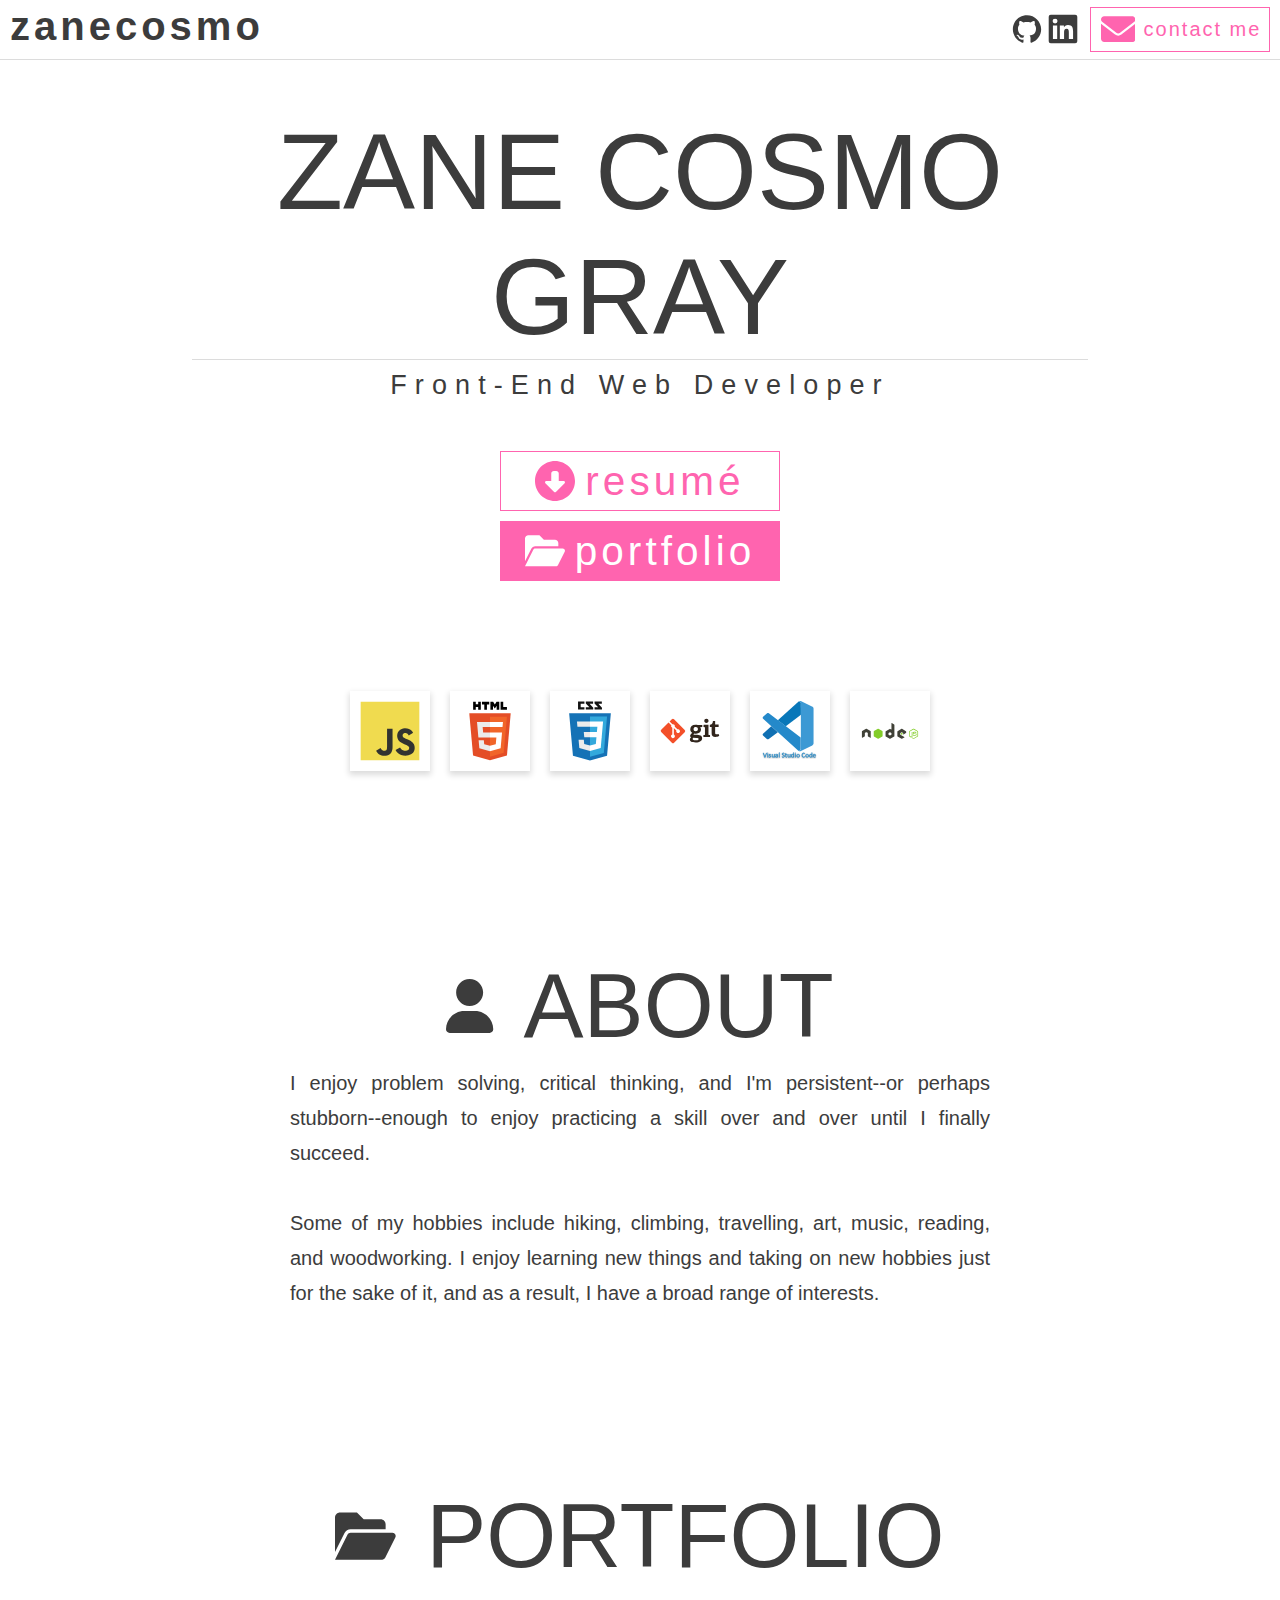
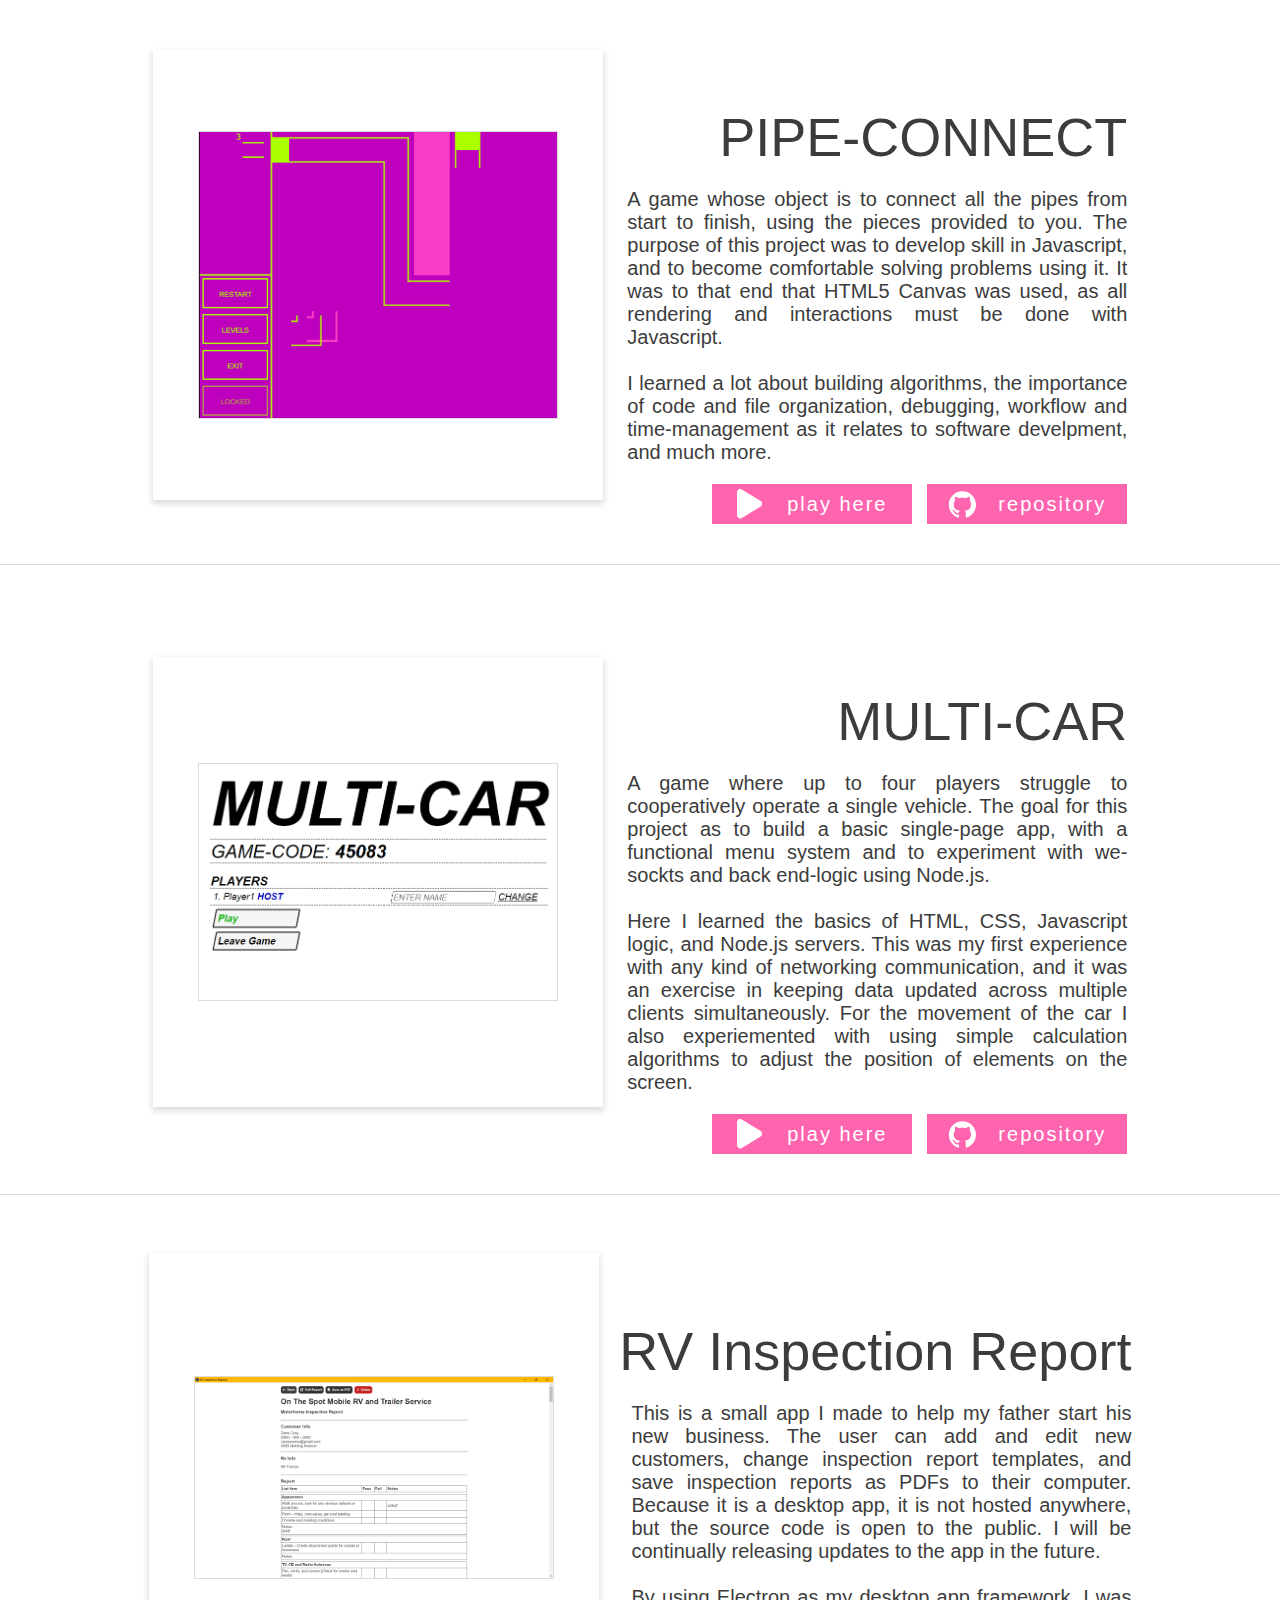
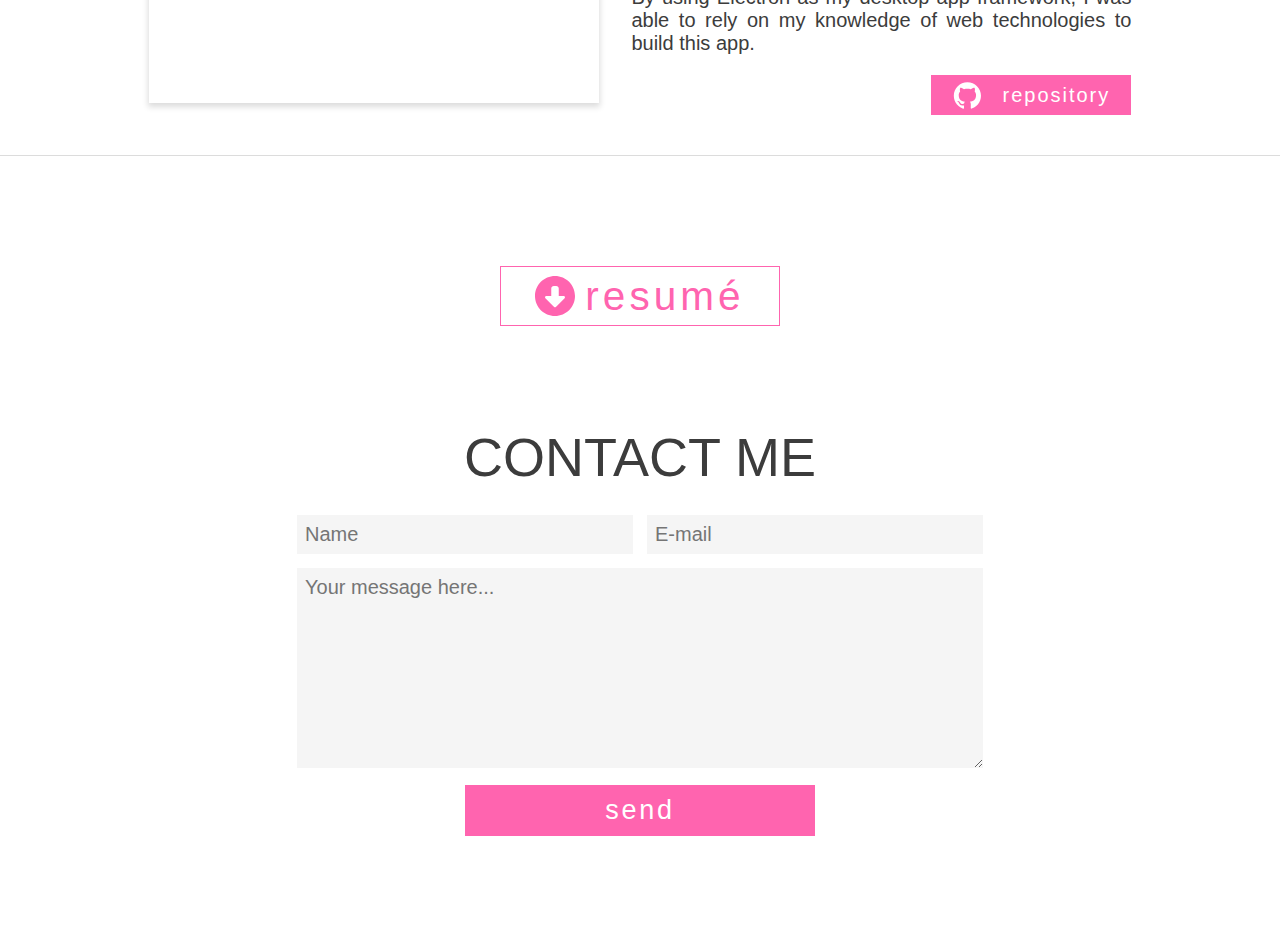
<file: index.html>
<!DOCTYPE html>
<html>
<head>
    <meta name="viewport" content="width=device-width, initial-scale=1" />
    <meta charset="UTF-8">
    <title>zanecosmo</title>
    <link rel="stylesheet" href="style.css" />
</head>
<body>

    <nav>
        <div class="menu">
            <div class ="upper bar"></div>
            <div class ="middle bar"></div>
            <div class ="lower bar"></div>
        </div>

        <a class="logo" href="#home-jump">zanecosmo</a>

        <div class="social-links-wrapper">
            <a href="https://github.com/zanecosmo">
                <svg
                    class="social-svg"
                    viewBox="0 0 128 128">
                    <path
                        fill="var(--text-color)"
                        d="M64 5.103c-33.347 0-60.388 27.035-60.388 60.388 0 26.682 17.303 49.317 41.297 57.303 3.017.56 4.125-1.31 4.125-2.905 0-1.44-.056-6.197-.082-11.243-16.8 3.653-20.345-7.125-20.345-7.125-2.747-6.98-6.705-8.836-6.705-8.836-5.48-3.748.413-3.67.413-3.67 6.063.425 9.257 6.223 9.257 6.223 5.386 9.23 14.127 6.562 17.573 5.02.542-3.903 2.107-6.568 3.834-8.076-13.413-1.525-27.514-6.704-27.514-29.843 0-6.593 2.36-11.98 6.223-16.21-.628-1.52-2.695-7.662.584-15.98 0 0 5.07-1.623 16.61 6.19C53.7 35 58.867 34.327 64 34.304c5.13.023 10.3.694 15.127 2.033 11.526-7.813 16.59-6.19 16.59-6.19 3.287 8.317 1.22 14.46.593 15.98 3.872 4.23 6.215 9.617 6.215 16.21 0 23.194-14.127 28.3-27.574 29.796 2.167 1.874 4.097 5.55 4.097 11.183 0 8.08-.07 14.583-.07 16.572 0 1.607 1.088 3.49 4.148 2.897 23.98-7.994 41.263-30.622 41.263-57.294C124.388 32.14 97.35 5.104 64 5.104z">
                    </path>
                </svg>
            </a>
            
            <a href="https://www.linkedin.com/in/zane-cosmo-gray/">
                <svg 
                    class="social-svg"
                    viewBox="0 0 128 128">
                    <path
                        fill="var(--text-color)"
                        d="M116 3H12a8.91 8.91 0 00-9 8.8v104.42a8.91 8.91 0 009 8.78h104a8.93 8.93 0 009-8.81V11.77A8.93 8.93 0 00116 3zM39.17 107H21.06V48.73h18.11zm-9-66.21a10.5 10.5 0 1110.49-10.5 10.5 10.5 0 01-10.54 10.48zM107 107H88.89V78.65c0-6.75-.12-15.44-9.41-15.44s-10.87 7.36-10.87 15V107H50.53V48.73h17.36v8h.24c2.42-4.58 8.32-9.41 17.13-9.41C103.6 47.28 107 59.35 107 75z">
                    </path>
                </svg>
            </a>
        </div>

        <a class="contact-button" href="#contact">
            <svg 
                class="contact-icon"
                xmlns="http://www.w3.org/2000/svg"
                viewBox="0 0 512 512">
                <path
                    fill="var(--button-fill)"
                    d="M256 352c-16.53 0-33.06-5.422-47.16-16.41L0 173.2V400C0 426.5 21.49 448 48 448h416c26.51 0 48-21.49 48-48V173.2l-208.8 162.5C289.1 346.6 272.5 352 256 352zM16.29 145.3l212.2 165.1c16.19 12.6 38.87 12.6 55.06 0l212.2-165.1C505.1 137.3 512 125 512 112C512 85.49 490.5 64 464 64h-416C21.49 64 0 85.49 0 112C0 125 6.01 137.3 16.29 145.3z">
                </path>
            </svg>

            <div class="contact-text">contact me</div>
        </a>
    </nav>

    <div class="dropdown">
        <a class="dropdown-home dropdown-button" href="#home-jump">home</a>
        <a class="dropdown-contact dropdown-button" href="#contact">contact me</a>
        <a class="dropdown-resume dropdown-button" href="zane-resume.pdf">resume</a>
        <a class="dropdown-portfolio dropdown-button" href="#portfolio-jump">portfolio</a>
        
        <div class="dropdown-social-links-wrapper">
            <a class="dropdown-github" href="https://github.com/zanecosmo">
                <svg
                    class="social-svg"
                    viewBox="0 0 128 128">
                    <path
                        fill="var(--text-color)"
                        d="M64 5.103c-33.347 0-60.388 27.035-60.388 60.388 0 26.682 17.303 49.317 41.297 57.303 3.017.56 4.125-1.31 4.125-2.905 0-1.44-.056-6.197-.082-11.243-16.8 3.653-20.345-7.125-20.345-7.125-2.747-6.98-6.705-8.836-6.705-8.836-5.48-3.748.413-3.67.413-3.67 6.063.425 9.257 6.223 9.257 6.223 5.386 9.23 14.127 6.562 17.573 5.02.542-3.903 2.107-6.568 3.834-8.076-13.413-1.525-27.514-6.704-27.514-29.843 0-6.593 2.36-11.98 6.223-16.21-.628-1.52-2.695-7.662.584-15.98 0 0 5.07-1.623 16.61 6.19C53.7 35 58.867 34.327 64 34.304c5.13.023 10.3.694 15.127 2.033 11.526-7.813 16.59-6.19 16.59-6.19 3.287 8.317 1.22 14.46.593 15.98 3.872 4.23 6.215 9.617 6.215 16.21 0 23.194-14.127 28.3-27.574 29.796 2.167 1.874 4.097 5.55 4.097 11.183 0 8.08-.07 14.583-.07 16.572 0 1.607 1.088 3.49 4.148 2.897 23.98-7.994 41.263-30.622 41.263-57.294C124.388 32.14 97.35 5.104 64 5.104z">
                    </path>
                </svg>
            </a>
            
            <a class="dropdown-linkedIn" href="https://www.linkedin.com/in/zane-cosmo-gray/">
                <svg 
                    class="social-svg"
                    viewBox="0 0 128 128">
                    <path
                        fill="var(--text-color)"
                        d="M116 3H12a8.91 8.91 0 00-9 8.8v104.42a8.91 8.91 0 009 8.78h104a8.93 8.93 0 009-8.81V11.77A8.93 8.93 0 00116 3zM39.17 107H21.06V48.73h18.11zm-9-66.21a10.5 10.5 0 1110.49-10.5 10.5 10.5 0 01-10.54 10.48zM107 107H88.89V78.65c0-6.75-.12-15.44-9.41-15.44s-10.87 7.36-10.87 15V107H50.53V48.73h17.36v8h.24c2.42-4.58 8.32-9.41 17.13-9.41C103.6 47.28 107 59.35 107 75z">
                    </path>
                </svg>
            </a>
        </div>

    </div>

    <div id="home-jump"></div>

    <section id="home">

        <div class="home-text-wrapper">
            <div class="home-title">ZANE COSMO GRAY</div>

            <div class="blurb">Front-End Web Developer</div>
            
            <a class="resume-button" href="zane-resume.pdf">
                <svg
                class="download-icon"
                xmlns="http://www.w3.org/2000/svg"
                viewBox="0 0 512 512">
                <path
                fill="var(--button-fill)"
                d="M256 512c141.4 0 256-114.6 256-256s-114.6-256-256-256C114.6 0 0 114.6 0 256S114.6 512 256 512zM129.2 265.9C131.7 259.9 137.5 256 144 256h64V160c0-17.67 14.33-32 32-32h32c17.67 0 32 14.33 32 32v96h64c6.469 0 12.31 3.891 14.78 9.875c2.484 5.984 1.109 12.86-3.469 17.44l-112 112c-6.248 6.248-16.38 6.248-22.62 0l-112-112C128.1 278.7 126.7 271.9 129.2 265.9z">
                </path>
                </svg>
                
                <span class="resume-text">resumé</span>
            </a>

            <a class="portfolio-button" href="#portfolio-jump">
                <svg
                    class="portfolio-icon"
                    xmlns="http://www.w3.org/2000/svg"
                    viewBox="0 0 576 512">
                    <path
                        fill="var(--button-inverse-fill)"
                        d="M147.8 192H480V144C480 117.5 458.5 96 432 96h-160l-64-64h-160C21.49 32 0 53.49 0 80v328.4l90.54-181.1C101.4 205.6 123.4 192 147.8 192zM543.1 224H147.8C135.7 224 124.6 230.8 119.2 241.7L0 480h447.1c12.12 0 23.2-6.852 28.62-17.69l96-192C583.2 249 567.7 224 543.1 224z">
                    </path>
                </svg>

                <span class="portfolio-text">portfolio</span>
            </a>
        </div>
    </section>

    <section id="skills">
        <div class="icon-container">
            <svg class="js-icon" viewBox="0 0 128 128">
                <path fill="#F0DB4F" d="M1.408 1.408h125.184v125.185H1.408z"></path><path fill="#323330" d="M116.347 96.736c-.917-5.711-4.641-10.508-15.672-14.981-3.832-1.761-8.104-3.022-9.377-5.926-.452-1.69-.512-2.642-.226-3.665.821-3.32 4.784-4.355 7.925-3.403 2.023.678 3.938 2.237 5.093 4.724 5.402-3.498 5.391-3.475 9.163-5.879-1.381-2.141-2.118-3.129-3.022-4.045-3.249-3.629-7.676-5.498-14.756-5.355l-3.688.477c-3.534.893-6.902 2.748-8.877 5.235-5.926 6.724-4.236 18.492 2.975 23.335 7.104 5.332 17.54 6.545 18.873 11.531 1.297 6.104-4.486 8.08-10.234 7.378-4.236-.881-6.592-3.034-9.139-6.949-4.688 2.713-4.688 2.713-9.508 5.485 1.143 2.499 2.344 3.63 4.26 5.795 9.068 9.198 31.76 8.746 35.83-5.176.165-.478 1.261-3.666.38-8.581zM69.462 58.943H57.753l-.048 30.272c0 6.438.333 12.34-.714 14.149-1.713 3.558-6.152 3.117-8.175 2.427-2.059-1.012-3.106-2.451-4.319-4.485-.333-.584-.583-1.036-.667-1.071l-9.52 5.83c1.583 3.249 3.915 6.069 6.902 7.901 4.462 2.678 10.459 3.499 16.731 2.059 4.082-1.189 7.604-3.652 9.448-7.401 2.666-4.915 2.094-10.864 2.07-17.444.06-10.735.001-21.468.001-32.237z"></path>
            </svg>
        </div>

        <div class="icon-container">
            <svg class="html-icon"s viewBox="0 0 128 128">
                <path fill="#E44D26" d="M27.854 116.354l-8.043-90.211h88.378l-8.051 90.197-36.192 10.033z"></path><path fill="#F16529" d="M64 118.704l29.244-8.108 6.881-77.076H64z"></path><path fill="#EBEBEB" d="M64 66.978H49.359l-1.01-11.331H64V44.583H36.257l.264 2.969 2.72 30.489H64zm0 28.733l-.049.013-12.321-3.328-.788-8.823H39.735l1.55 17.372 22.664 6.292.051-.015z"></path><path d="M28.034 1.627h5.622v5.556H38.8V1.627h5.623v16.822H38.8v-5.633h-5.143v5.633h-5.623V1.627zm23.782 5.579h-4.95V1.627h15.525v5.579h-4.952v11.243h-5.623V7.206zm13.039-5.579h5.862l3.607 5.911 3.603-5.911h5.865v16.822h-5.601v-8.338l-3.867 5.981h-.098l-3.87-5.981v8.338h-5.502V1.627zm21.736 0h5.624v11.262h7.907v5.561H86.591V1.627z"></path><path fill="#fff" d="M63.962 66.978v11.063h13.624L76.302 92.39l-12.34 3.331v11.51l22.682-6.286.166-1.87 2.6-29.127.27-2.97h-2.982zm0-22.395v11.064h26.725l.221-2.487.505-5.608.265-2.969z"></path>
            </svg>
        </div>

        <div class="icon-container">
            <svg class="css-icon" viewBox="0 0 128 128">
                <path fill="#131313" d="M89.234 5.856H81.85l7.679 8.333v3.967H73.713v-4.645h7.678l-7.678-8.333V1.207h15.521v4.649zm-18.657 0h-7.384l7.679 8.333v3.967H55.055v-4.645h7.679l-7.679-8.333V1.207h15.522v4.649zm-18.474.19h-7.968v7.271h7.968v4.839H38.471V1.207h13.632v4.839z"></path><path fill="#1572B6" d="M27.613 116.706l-8.097-90.813h88.967l-8.104 90.798-36.434 10.102-36.332-10.087z"></path><path fill="#33A9DC" d="M64.001 119.072l29.439-8.162 6.926-77.591H64.001v85.753z"></path><path fill="#fff" d="M64 66.22h14.738l1.019-11.405H64V43.677h27.929l-.267 2.988-2.737 30.692H64V66.22z"></path><path fill="#EBEBEB" d="M64.067 95.146l-.049.014-12.404-3.35-.794-8.883H39.641l1.561 17.488 22.814 6.333.052-.015V95.146z"></path><path fill="#fff" d="M77.792 76.886L76.45 91.802l-12.422 3.353v11.588l22.833-6.328.168-1.882 1.938-21.647H77.792z"></path><path fill="#EBEBEB" d="M64.039 43.677v11.137H37.136l-.224-2.503-.507-5.646-.267-2.988h27.901zM64 66.221v11.138H51.753l-.223-2.503-.508-5.647-.267-2.988H64z"></path>
            </svg>
        </div>

        <div class="icon-container">
            <svg class="git-icon" viewBox="0 0 128 128">
                <path fill="#31251C" d="M76.397 55.676c-2.737 0-4.775 1.344-4.775 4.579 0 2.437 1.343 4.129 4.628 4.129 2.784 0 4.676-1.641 4.676-4.23 0-2.934-1.693-4.478-4.529-4.478zm-5.471 22.84c-.648.795-1.294 1.64-1.294 2.637 0 1.989 2.536 2.587 6.021 2.587 2.885 0 6.816-.202 6.816-2.885 0-1.595-1.892-1.693-4.281-1.843l-7.262-.496zm14.725-22.69c.895 1.145 1.842 2.737 1.842 5.026 0 5.522-4.329 8.756-10.597 8.756-1.594 0-3.037-.198-3.932-.447l-1.642 2.637 4.875.297c8.608.549 13.682.798 13.682 7.413 0 5.723-5.024 8.955-13.682 8.955-9.006 0-12.438-2.289-12.438-6.218 0-2.24.996-3.431 2.737-5.076-1.643-.694-2.189-1.937-2.189-3.281 0-1.095.547-2.09 1.443-3.036.896-.944 1.891-1.891 3.084-2.985-2.438-1.194-4.278-3.781-4.278-7.464 0-5.721 3.781-9.65 11.393-9.65 2.14 0 3.435.197 4.578.498h9.703v4.228l-4.579.347zm13.332-9.04c-2.837 0-4.479-1.643-4.479-4.48 0-2.833 1.642-4.377 4.479-4.377 2.886 0 4.527 1.543 4.527 4.377.001 2.837-1.641 4.48-4.527 4.48zm-6.42 29.9v-3.929l2.539-.348c.696-.1.795-.249.795-.997V56.785c0-.546-.148-.896-.647-1.044l-2.687-.946.547-4.028h10.301v20.646c0 .798.048.896.796.997l2.538.348v3.929H92.563v-.001zm33.857-1.93c-2.141 1.043-5.274 1.99-8.112 1.99-5.92 0-8.158-2.386-8.158-8.011V55.7c0-.297 0-.497-.399-.497h-3.482v-4.428c4.38-.499 6.12-2.688 6.667-8.111h4.728v7.067c0 .347 0 .498.398.498h7.015v4.975h-7.413v11.89c0 2.935.697 4.079 3.383 4.079 1.395 0 2.836-.347 4.03-.795l1.343 4.378z"></path><path fill="#F34F29" d="M52.7 61.7L29.951 38.952a3.355 3.355 0 00-4.744 0l-4.724 4.724 5.991 5.992a3.983 3.983 0 014.1.956 3.988 3.988 0 01.947 4.125l5.775 5.775a3.988 3.988 0 014.125 6.593 3.992 3.992 0 01-6.516-4.342l-5.386-5.386-.001 14.174a3.992 3.992 0 011.056 6.401 3.993 3.993 0 11-4.339-6.518V57.141a3.99 3.99 0 01-2.167-5.236l-5.906-5.908L2.563 61.595a3.356 3.356 0 000 4.747L25.312 89.09a3.357 3.357 0 004.746 0L52.7 66.446a3.355 3.355 0 000-4.746z"></path><path fill="none" d="M1.58 37.928h124.84v52.143H1.58z"></path>
            </svg>
        </div>

        <div class="icon-container">
            <svg class="vs-code-icon" viewBox="0 0 128 128">
                <defs><clipPath id="vscode-original-wordmark-a"><path d="M3.746 108.645h83.668v15.609H3.746zm0 0"></path></clipPath><clipPath id="vscode-original-wordmark-c"><path d="M86.79 108.645h34.343v15.609H86.789zm0 0"></path></clipPath><image id="vscode-original-wordmark-b" width="128" height="128" xlink:href="[data-uri]"></image><image id="vscode-original-wordmark-d" width="128" height="128" xlink:href="[data-uri]"></image></defs><path d="M6.645 37.719s-2.63-1.903.53-4.442l7.36-6.597s2.106-2.227 4.332-.285L86.79 77.94v24.72s-.031 3.878-5 3.452zm0 0" fill-rule="evenodd" fill="#2489ca"></path><path d="M24.04 53.7L6.421 69.737s-1.809 1.348 0 3.758l8.18 7.45s1.941 2.09 4.816-.29l18.668-14.18zm0 0" fill-rule="evenodd" fill="#1070b3"></path><path d="M55.016 53.7l32.398-24.536-.21-24.543s-1.384-5.355-6-2.566l-43.118 38.91zm0 0" fill-rule="evenodd" fill="#0877b9"></path><path d="M82.121 106.008c1.875 1.918 4.152 1.289 4.152 1.289l25.196-12.379c3.222-2.195 2.773-4.918 2.773-4.918V16.055c0-3.25-3.336-4.371-3.336-4.371L89.07 1.184c-4.773-2.942-7.898.53-7.898.53s4.016-2.89 5.984 2.575v97.777c0 .672-.14 1.332-.43 1.926-.574 1.16-1.824 2.238-4.816 1.785zm0 0" fill-rule="evenodd" fill="#3c99d4"></path><g clip-path="url(#vscode-original-wordmark-a)"><use xlink:href="#vscode-original-wordmark-b"></use></g><path d="M35.66 117.063c-.329 0-.617.027-.86.082-.246.054-.449.14-.609.25a1.064 1.064 0 00-.356.395 1.208 1.208 0 00-.113.53c0 .34.11.614.325.817.219.2.523.3.914.3a1.692 1.692 0 00.879-.238c.273-.164.554-.41.855-.742v-1.394zm33.515-2.879c-.308 0-.57.074-.785.223a1.69 1.69 0 00-.523.578 2.808 2.808 0 00-.293.811 4.82 4.82 0 00-.09.923c0 .328.023.652.078.973.05.316.14.597.266.843.125.247.296.446.504.594.21.148.472.223.793.223.16 0 .312-.024.46-.066a1.73 1.73 0 00.461-.219 3.44 3.44 0 00.489-.399 6.169 6.169 0 00.543-.606v-2.632c-.328-.406-.645-.715-.95-.926-.304-.211-.62-.32-.953-.32zm12.188-.028c-.36 0-.668.063-.926.192a1.701 1.701 0 00-.64.535 2.528 2.528 0 00-.372.824 4.144 4.144 0 00-.12 1.04c0 .363.03.699.097 1.015.066.32.18.598.332.832.156.238.363.426.625.562.262.14.586.211.977.211.351 0 .66-.066.921-.191.263-.129.473-.305.641-.535.168-.226.294-.5.371-.82a4.359 4.359 0 00.117-1.047c0-.356-.03-.692-.101-1.008a2.528 2.528 0 00-.328-.836 1.66 1.66 0 00-.618-.566c-.261-.137-.585-.208-.976-.208zm-5.996-.906c.12 0 .223.004.3.012a.761.761 0 01.184.047.227.227 0 01.094.07c.02.031.027.062.027.098v6.586a.16.16 0 01-.027.097.227.227 0 01-.094.07.818.818 0 01-.183.043 2.877 2.877 0 01-.594 0 .837.837 0 01-.187-.042.19.19 0 01-.094-.07.191.191 0 01-.028-.098v-6.586a.219.219 0 01.028-.098c.015-.027.047-.05.094-.07a.798.798 0 01.187-.047c.078-.008.176-.012.293-.012zm-15.641 0c.118 0 .215.004.293.012a.475.475 0 01.187.043.252.252 0 01.099.07c.019.028.03.063.03.102v3.832c0 .387.028.695.083.926a1.8 1.8 0 00.257.593c.113.164.258.29.434.38.176.089.383.136.617.136.301 0 .602-.105.903-.32.3-.215.617-.531.957-.946v-4.602a.206.206 0 01.023-.1.225.225 0 01.098-.07.51.51 0 01.187-.045c.074-.007.176-.01.297-.01.117 0 .215.003.293.011a.437.437 0 01.184.043.287.287 0 01.097.07.15.15 0 01.031.102v6.586a.19.19 0 01-.023.097.19.19 0 01-.09.07.81.81 0 01-.171.043 2.408 2.408 0 01-.535 0 .647.647 0 01-.169-.042.179.179 0 01-.086-.07.19.19 0 01-.019-.098v-.872c-.379.415-.75.715-1.113.907a2.383 2.383 0 01-1.113.285c-.438 0-.81-.075-1.11-.218a1.921 1.921 0 01-.727-.598 2.322 2.322 0 01-.398-.88 5.166 5.166 0 01-.121-1.214v-3.996c0-.04.008-.075.027-.102a.203.203 0 01.098-.07.495.495 0 01.191-.044c.078-.007.172-.01.29-.01zm-33.715 0c.118 0 .215.004.294.012a.475.475 0 01.187.043.287.287 0 01.097.07.17.17 0 01.028.102v3.832c0 .387.027.695.086.926.054.234.14.43.253.593.118.164.263.29.438.38.176.089.38.136.613.136.305 0 .606-.105.907-.32.297-.215.617-.531.953-.946v-4.602c0-.038.008-.073.027-.1a.203.203 0 01.098-.07.475.475 0 01.187-.045 2.953 2.953 0 01.297-.01c.114 0 .211.003.29.011a.437.437 0 01.183.043.355.355 0 01.102.07c.019.028.03.063.03.102v6.586a.16.16 0 01-.027.097.19.19 0 01-.09.07.73.73 0 01-.171.043 2.279 2.279 0 01-.535 0 .693.693 0 01-.169-.042c-.042-.02-.07-.044-.081-.07a.19.19 0 01-.024-.098v-.872c-.374.415-.746.715-1.113.907a2.356 2.356 0 01-1.11.285c-.441 0-.808-.075-1.11-.218a1.964 1.964 0 01-.73-.598 2.448 2.448 0 01-.398-.88 5.374 5.374 0 01-.121-1.214v-3.996c0-.04.008-.075.027-.102a.225.225 0 01.098-.07.513.513 0 01.191-.044c.078-.007.176-.01.294-.01zm-9.336 0c.121 0 .223.004.301.012a.726.726 0 01.18.047.219.219 0 01.097.07c.02.031.028.062.028.098v6.586a.16.16 0 01-.028.097.219.219 0 01-.097.07.787.787 0 01-.18.043 2.877 2.877 0 01-.593 0 .837.837 0 01-.188-.042.19.19 0 01-.094-.07.16.16 0 01-.027-.098v-6.586a.175.175 0 01.027-.098c.016-.027.047-.05.094-.07a.798.798 0 01.187-.047c.078-.008.177-.012.294-.012zm64.735-.105c.543 0 1.015.081 1.418.242a2.54 2.54 0 011.004.703c.27.308.468.68.605 1.121.133.438.2.934.2 1.485 0 .535-.071 1.03-.212 1.48a3.243 3.243 0 01-.632 1.168 2.873 2.873 0 01-1.055.766c-.422.183-.91.273-1.465.273-.543 0-1.015-.082-1.418-.242a2.54 2.54 0 01-1.004-.703 2.96 2.96 0 01-.602-1.118 5.182 5.182 0 01-.199-1.492c0-.539.07-1.03.211-1.484a3.16 3.16 0 01.63-1.164 2.807 2.807 0 011.05-.762c.418-.183.91-.273 1.469-.273zm-46.114 0c.473 0 .876.055 1.207.164.333.105.602.262.805.473.203.206.352.46.445.769.094.308.14.668.14 1.078v4.441c0 .06-.018.102-.057.13a.404.404 0 01-.16.066 1.455 1.455 0 01-.302.023 1.56 1.56 0 01-.304-.023.358.358 0 01-.164-.066c-.035-.028-.051-.07-.051-.13v-.66a3.259 3.259 0 01-.965.72 2.574 2.574 0 01-1.12.253c-.348 0-.661-.043-.942-.137a2.006 2.006 0 01-.715-.39 1.698 1.698 0 01-.46-.63 2.092 2.092 0 01-.165-.847c0-.37.074-.695.227-.965a1.869 1.869 0 01.648-.683c.285-.18.63-.317 1.04-.406a6.48 6.48 0 011.382-.133h.91v-.512c0-.254-.027-.481-.082-.676a1.176 1.176 0 00-.258-.484 1.155 1.155 0 00-.465-.293 2.162 2.162 0 00-.703-.102c-.296 0-.566.04-.8.11a4.213 4.213 0 00-.625.234c-.176.082-.325.16-.446.23-.117.075-.207.11-.265.11a.174.174 0 01-.102-.032.24.24 0 01-.078-.086.39.39 0 01-.047-.152 1.057 1.057 0 01-.016-.2c0-.12.008-.218.028-.288a.447.447 0 01.12-.203c.067-.063.18-.137.34-.223.165-.086.348-.164.56-.234.21-.07.436-.129.686-.176a4.086 4.086 0 01.754-.07zm-14.066 0c.176 0 .352.015.527.047.176.027.332.066.477.109.14.044.262.09.36.14.101.055.175.098.226.137a.438.438 0 01.106.102.398.398 0 01.034.102c.009.035.016.078.024.132a2.728 2.728 0 010 .415.453.453 0 01-.04.148c-.015.039-.034.07-.062.086a.145.145 0 01-.078.027c-.047 0-.109-.027-.19-.082a2.338 2.338 0 00-.321-.172 3.675 3.675 0 00-.465-.172 2.1 2.1 0 00-.613-.081 1.88 1.88 0 00-.54.07 1.065 1.065 0 00-.386.2.818.818 0 00-.227.299.955.955 0 00-.074.383c0 .188.047.348.145.477.097.133.226.246.382.343.153.094.332.184.531.262.2.078.407.16.614.243.207.081.41.175.613.277.203.102.383.227.54.37.156.15.28.325.374.528.094.207.145.45.145.735 0 .336-.063.637-.187.898a1.871 1.871 0 01-.532.668c-.23.18-.504.316-.82.406a3.669 3.669 0 01-1.047.141c-.23 0-.457-.02-.668-.055a3.48 3.48 0 01-.57-.14 2.707 2.707 0 01-.43-.176 1.096 1.096 0 01-.254-.164.4.4 0 01-.118-.203 1.433 1.433 0 01-.038-.36 1.8 1.8 0 01.015-.234.818.818 0 01.04-.153.177.177 0 01.058-.085.185.185 0 01.093-.024c.055 0 .133.031.239.098.105.066.234.136.387.215.152.078.335.152.546.219.208.062.45.097.723.097.203 0 .39-.023.555-.066a1.29 1.29 0 00.433-.196.85.85 0 00.281-.324 1.036 1.036 0 00.098-.469.774.774 0 00-.14-.468 1.45 1.45 0 00-.38-.336 3.317 3.317 0 00-.526-.262 45.915 45.915 0 01-.602-.234 7.189 7.189 0 01-.61-.286 2.222 2.222 0 01-.527-.382 1.768 1.768 0 01-.379-.54 1.844 1.844 0 01-.14-.753 1.774 1.774 0 01.598-1.367c.199-.176.449-.32.75-.426a3.08 3.08 0 011.05-.164zm33.817-1.66c.12 0 .222.008.3.015.079.012.141.028.184.047a.239.239 0 01.094.078.16.16 0 01.03.094v1.567h1.689a.194.194 0 01.105.027.205.205 0 01.074.086c.024.043.04.093.047.156.012.066.015.144.015.234 0 .176-.023.305-.066.383-.043.078-.102.117-.175.117h-1.688v3.672c0 .454.066.797.2 1.027.136.231.374.348.722.348.11 0 .21-.012.3-.031a3.43 3.43 0 00.232-.07c.07-.024.128-.047.174-.07a.31.31 0 01.133-.032.15.15 0 01.07.016.123.123 0 01.051.07.701.701 0 01.032.14c.012.059.015.13.015.219 0 .14-.007.254-.027.336a.385.385 0 01-.09.184.593.593 0 01-.176.11 1.557 1.557 0 01-.265.085 6.042 6.042 0 01-.32.055 3.167 3.167 0 01-.336.02c-.34 0-.633-.044-.88-.133a1.414 1.414 0 01-.597-.41 1.677 1.677 0 01-.34-.696 4.115 4.115 0 01-.106-.992v-3.848h-.921c-.074 0-.133-.039-.176-.117-.047-.078-.066-.207-.066-.383 0-.09.004-.168.016-.234.015-.063.031-.113.05-.156a.181.181 0 01.075-.086.194.194 0 01.105-.028h.918v-1.566c0-.035.007-.067.023-.093a.227.227 0 01.098-.08.743.743 0 01.184-.046 2.966 2.966 0 01.293-.016zm-47.91-.754c.136 0 .242.004.324.012a.773.773 0 01.187.038.248.248 0 01.098.078.607.607 0 01.062.122l2.715 7.969h.008l2.64-7.954a.704.704 0 01.05-.133.199.199 0 01.103-.081.905.905 0 01.207-.04 4.098 4.098 0 01.711.008c.086.012.144.035.175.07.036.036.047.083.04.149a1.276 1.276 0 01-.07.262l-3.086 8.793a.348.348 0 01-.082.133.343.343 0 01-.145.081 1.036 1.036 0 01-.234.04 4.546 4.546 0 01-.352.011c-.11 0-.203-.004-.285-.004a1.495 1.495 0 01-.207-.02.97.97 0 01-.148-.03.266.266 0 01-.107-.05.193.193 0 01-.07-.068.349.349 0 01-.046-.1l-3.098-8.794a.982.982 0 01-.062-.262c0-.066.019-.113.062-.148a.454.454 0 01.215-.067c.094-.008.227-.015.394-.015zm42.667-.094a3.932 3.932 0 011.23.203c.188.059.356.129.505.203.145.075.242.137.289.184a.551.551 0 01.09.109.308.308 0 01.035.102.76.76 0 01.023.152c.004.059.008.133.008.227 0 .086-.004.164-.012.23a1.326 1.326 0 01-.031.175.237.237 0 01-.063.102.16.16 0 01-.093.031c-.05 0-.137-.034-.25-.1a7.199 7.199 0 00-.422-.232 3.565 3.565 0 00-.59-.234 2.572 2.572 0 00-.766-.105c-.261 0-.492.035-.686.106a1.355 1.355 0 00-.481.28 1.094 1.094 0 00-.286.418c-.062.16-.097.333-.097.512 0 .262.062.492.184.68.12.191.284.36.488.504.203.148.433.28.691.406.258.121.52.242.79.367.268.125.53.262.788.41.262.149.492.325.692.528a2.435 2.435 0 01.492.714c.125.278.187.602.187.977 0 .445-.082.84-.246 1.188a2.563 2.563 0 01-.68.882 2.94 2.94 0 01-1.027.544 4.26 4.26 0 01-1.27.183c-.316 0-.609-.027-.879-.082a4.53 4.53 0 01-.726-.196 3.457 3.457 0 01-.531-.241 1.361 1.361 0 01-.301-.211.518.518 0 01-.125-.223 1.32 1.32 0 01-.04-.364c0-.109.005-.195.013-.265a.74.74 0 01.046-.176.19.19 0 01.07-.09.232.232 0 01.106-.023c.067 0 .165.039.29.121.12.086.28.176.476.274.195.097.43.187.707.273a3.24 3.24 0 00.957.129 2.504 2.504 0 00.746-.11 1.786 1.786 0 00.586-.312c.164-.133.289-.297.379-.496a1.61 1.61 0 00.133-.665c0-.269-.063-.495-.184-.686a1.836 1.836 0 00-.484-.5 4.075 4.075 0 00-.684-.395c-.258-.121-.52-.242-.785-.367a8.554 8.554 0 01-.785-.414 3.262 3.262 0 01-.68-.536 2.513 2.513 0 01-.488-.718 2.461 2.461 0 01-.184-.993c0-.394.07-.746.215-1.058.144-.309.344-.566.598-.777a2.678 2.678 0 01.918-.481 3.841 3.841 0 011.144-.164zm25.57-.102c.282 0 .477.047.583.149.105.101.156.29.156.566 0 .286-.054.477-.16.578-.11.106-.305.157-.594.157-.28 0-.476-.051-.582-.153-.106-.097-.156-.289-.156-.566 0-.281.054-.476.16-.578.11-.102.305-.153.593-.153zm-58.69 0c.28 0 .476.047.581.149.102.101.156.29.156.566 0 .286-.054.477-.16.578-.109.106-.308.157-.593.157-.286 0-.477-.051-.582-.153-.106-.097-.156-.289-.156-.566 0-.281.05-.476.16-.578.105-.102.304-.153.593-.153zm54.991-.453c.121 0 .223.004.301.016.078.012.14.027.184.043a.217.217 0 01.097.074.169.169 0 01.036.102v9.746a.219.219 0 01-.028.101.2.2 0 01-.086.07.98.98 0 01-.168.04 2.057 2.057 0 01-.504 0 1.08 1.08 0 01-.168-.04.227.227 0 01-.093-.07.184.184 0 01-.032-.101v-.872a4.397 4.397 0 01-1.078.88c-.37.207-.78.312-1.226.312-.48 0-.895-.094-1.235-.281a2.298 2.298 0 01-.832-.762 3.395 3.395 0 01-.464-1.125 6.19 6.19 0 01-.145-1.368c0-.565.058-1.074.18-1.53.124-.458.304-.844.543-1.168a2.405 2.405 0 01.89-.743 2.762 2.762 0 011.223-.261c.387 0 .738.086 1.059.254.32.168.637.418.949.742v-3.824c0-.036.008-.07.023-.102a.197.197 0 01.098-.074 1.364 1.364 0 01.476-.059zm-30.648-.031c.121 0 .219.004.297.015a.604.604 0 01.183.044.217.217 0 01.098.074c.02.027.028.062.028.102v9.777a.16.16 0 01-.028.097.243.243 0 01-.098.07.75.75 0 01-.183.043 2.897 2.897 0 01-.59 0 .837.837 0 01-.187-.042.219.219 0 01-.098-.07.19.19 0 01-.024-.098v-9.778a.206.206 0 01.024-.101.197.197 0 01.097-.074.687.687 0 01.188-.044 2.054 2.054 0 01.293-.015zm0 0" fill-rule="evenodd" fill="#0877b9" stroke-linejoin="round" stroke="#3c99d4" stroke-miterlimit="10" stroke-width=".62439"></path><g clip-path="url(#vscode-original-wordmark-c)"><use xlink:href="#vscode-original-wordmark-d"></use></g><path d="M108.305 114.184c-.31 0-.571.074-.786.223a1.69 1.69 0 00-.523.578 2.808 2.808 0 00-.294.811 4.82 4.82 0 00-.089.923c0 .328.023.652.078.973.05.316.137.597.265.843.125.247.294.446.504.594.211.148.473.223.79.223.164 0 .316-.024.465-.066a1.786 1.786 0 00.457-.219c.156-.102.32-.235.492-.399s.351-.367.543-.606v-2.632c-.328-.406-.645-.715-.95-.926a1.664 1.664 0 00-.952-.32zm-7.794-.028c-.36 0-.668.063-.925.192a1.701 1.701 0 00-.641.535 2.45 2.45 0 00-.371.824 4.144 4.144 0 00-.121 1.04c0 .363.031.699.097 1.015.067.32.18.598.332.832.157.238.364.426.625.562.263.14.586.211.973.211.356 0 .664-.066.926-.191a1.739 1.739 0 00.64-.535c.169-.226.29-.5.372-.82a4.359 4.359 0 00.117-1.047 4.91 4.91 0 00-.102-1.008 2.528 2.528 0 00-.328-.836 1.642 1.642 0 00-.62-.566c-.259-.137-.587-.208-.974-.208zm15.419-.066a1.786 1.786 0 00-.786.168 1.73 1.73 0 00-.566.445 2.054 2.054 0 00-.356.649 2.821 2.821 0 00-.14.773h3.593c.016-.633-.125-1.133-.422-1.492-.296-.363-.738-.543-1.323-.543zm.062-.945c.52 0 .957.086 1.32.25a2.529 2.529 0 01.9.671c.233.278.405.61.514.985a4.364 4.364 0 01.164 1.211v.223c0 .187-.046.324-.144.405a.494.494 0 01-.325.118h-4.339c0 .367.039.695.112.988.072.294.196.547.368.754.172.21.395.371.668.484.274.114.61.169 1.008.169.312 0 .593-.028.836-.079a4.461 4.461 0 00.637-.171c.18-.063.328-.122.44-.172a.728.728 0 01.263-.075c.035 0 .066.008.094.024a.212.212 0 01.062.078.796.796 0 01.031.14 1.849 1.849 0 01.004.391c-.004.047-.012.086-.02.125a.323.323 0 01-.101.18.93.93 0 01-.238.133 3.147 3.147 0 01-.512.18c-.211.058-.453.109-.727.156a5.285 5.285 0 01-.883.07c-.543 0-1.015-.075-1.421-.226a2.672 2.672 0 01-1.031-.672 2.952 2.952 0 01-.63-1.122c-.14-.45-.21-.968-.21-1.566 0-.567.074-1.074.218-1.524a3.32 3.32 0 01.633-1.152c.278-.312.61-.554 1-.722.391-.169.828-.254 1.309-.254zm-15.434 0c.544 0 1.016.081 1.418.242a2.569 2.569 0 011.004.703c.27.308.469.68.606 1.121.132.438.199.934.199 1.485 0 .535-.07 1.03-.21 1.48a3.243 3.243 0 01-.634 1.168 2.873 2.873 0 01-1.055.766c-.422.183-.91.273-1.464.273-.544 0-1.016-.082-1.418-.242a2.54 2.54 0 01-1.004-.703 2.959 2.959 0 01-.602-1.118 5.16 5.16 0 01-.2-1.492c0-.539.071-1.03.212-1.484a3.16 3.16 0 01.629-1.164 2.807 2.807 0 011.05-.762c.418-.183.907-.273 1.47-.273zm-7.261-2.485c.273 0 .539.024.796.075.263.05.5.117.72.195.218.078.413.168.585.27.172.1.29.186.356.253.066.066.109.118.125.149a.377.377 0 01.05.121 1.867 1.867 0 01.04.39 1.5 1.5 0 01-.016.25.65.65 0 01-.043.172.233.233 0 01-.07.102.143.143 0 01-.098.035c-.07 0-.164-.047-.29-.144a4.565 4.565 0 00-.472-.312 3.639 3.639 0 00-.707-.318 3.128 3.128 0 00-.996-.14c-.422 0-.805.082-1.152.25a2.443 2.443 0 00-.887.743 3.674 3.674 0 00-.57 1.199 5.946 5.946 0 00-.204 1.613c0 .598.067 1.129.196 1.59.133.46.316.847.559 1.156.246.308.543.543.894.703.356.156.754.238 1.199.238.38 0 .707-.047.989-.14a3.971 3.971 0 00.722-.309 5.538 5.538 0 00.488-.312c.129-.094.231-.141.301-.141a.162.162 0 01.09.023.171.171 0 01.058.082.795.795 0 01.036.172c.004.075.007.169.007.28 0 .08 0 .146-.003.205a1.204 1.204 0 01-.028.152.407.407 0 01-.047.117.618.618 0 01-.101.125c-.05.05-.153.125-.309.223a3.497 3.497 0 01-.582.293 4.59 4.59 0 01-.797.242 4.57 4.57 0 01-.984.098 4.344 4.344 0 01-1.664-.305 3.35 3.35 0 01-1.266-.91c-.351-.399-.617-.89-.805-1.48-.19-.587-.28-1.267-.28-2.032 0-.785.097-1.484.3-2.098a4.579 4.579 0 01.852-1.562 3.64 3.64 0 011.316-.977 4.11 4.11 0 011.692-.336zm17.508-.578c.12 0 .222.004.3.016a.935.935 0 01.183.043.24.24 0 01.098.074.169.169 0 01.035.102v9.746a.219.219 0 01-.027.101.19.19 0 01-.09.07.812.812 0 01-.164.04 2.057 2.057 0 01-.503 0 1.08 1.08 0 01-.169-.04.227.227 0 01-.094-.07.184.184 0 01-.03-.101v-.872a4.483 4.483 0 01-1.079.88 2.486 2.486 0 01-1.226.312c-.481 0-.895-.094-1.235-.281a2.297 2.297 0 01-.832-.762 3.395 3.395 0 01-.465-1.125 6.19 6.19 0 01-.144-1.368c0-.565.059-1.074.18-1.53.125-.458.305-.844.543-1.168a2.405 2.405 0 01.89-.743 2.762 2.762 0 011.223-.261c.387 0 .738.086 1.058.254.32.168.637.418.95.742v-3.824c0-.036.008-.07.023-.102s.05-.055.098-.074a1.41 1.41 0 01.187-.043c.079-.012.172-.016.29-.016zm0 0" fill-rule="evenodd" fill="#0877b9" stroke-linejoin="round" stroke="#3c99d4" stroke-miterlimit="10" stroke-width=".62439"></path>
            </svg>
        </div>

        <div class="icon-container">
            <svg viewBox="0 0 128 128">
                <path fill="#83CD29" d="M114.325 80.749c-.29 0-.578-.076-.832-.224l-2.65-1.568c-.396-.221-.203-.3-.072-.345.528-.184.635-.227 1.198-.545.059-.033.136-.021.197.015l2.035 1.209a.261.261 0 00.246 0l7.937-4.581a.248.248 0 00.122-.215v-9.16a.256.256 0 00-.123-.219l-7.934-4.577a.254.254 0 00-.245 0l-7.933 4.578a.259.259 0 00-.125.218v9.16c0 .088.049.171.125.212l2.174 1.257c1.18.589 1.903-.105 1.903-.803v-9.045c0-.127.103-.228.23-.228h1.007c.125 0 .229.101.229.228v9.045c0 1.574-.857 2.477-2.35 2.477-.459 0-.82 0-1.828-.496l-2.081-1.198a1.676 1.676 0 01-.832-1.448v-9.16c0-.595.317-1.15.832-1.446l7.937-4.587a1.743 1.743 0 011.667 0l7.937 4.587c.514.297.833.852.833 1.446v9.16a1.68 1.68 0 01-.833 1.448l-7.937 4.582a1.651 1.651 0 01-.834.223m2.453-6.311c-3.475 0-4.202-1.595-4.202-2.932a.23.23 0 01.23-.229h1.026a.23.23 0 01.228.194c.154 1.045.617 1.572 2.718 1.572 1.671 0 2.383-.378 2.383-1.266 0-.512-.202-.891-2.8-1.146-2.172-.215-3.515-.694-3.515-2.433 0-1.601 1.35-2.557 3.612-2.557 2.543 0 3.801.883 3.96 2.777a.235.235 0 01-.06.176.236.236 0 01-.168.073h-1.031a.228.228 0 01-.223-.179c-.248-1.1-.848-1.451-2.479-1.451-1.825 0-2.037.637-2.037 1.112 0 .577.25.745 2.715 1.071 2.439.323 3.598.779 3.598 2.494.001 1.733-1.441 2.724-3.955 2.724"></path><path fill="#404137" d="M97.982 68.43c.313-.183.506-.517.506-.88v-2.354c0-.362-.192-.696-.506-.879l-8.364-4.856a1.017 1.017 0 00-1.019-.002l-8.416 4.859a1.018 1.018 0 00-.508.88v9.716c0 .365.196.703.514.884l8.363 4.765c.308.177.686.178.997.006l5.058-2.812a.508.508 0 00.006-.885l-8.468-4.86a.507.507 0 01-.256-.44v-3.046c0-.182.097-.349.254-.439l2.637-1.52a.505.505 0 01.507 0l2.637 1.52a.507.507 0 01.255.439v2.396a.507.507 0 00.764.44l5.039-2.932"></path><path fill="#83CD29" d="M88.984 67.974a.2.2 0 01.195 0l1.615.933c.06.035.097.1.097.169v1.865c0 .07-.037.134-.097.169l-1.615.932a.194.194 0 01-.195 0l-1.614-.932a.194.194 0 01-.098-.169v-1.865c0-.069.037-.134.098-.169l1.614-.933"></path><path fill="#404137" d="M67.083 71.854c0 .09-.048.174-.127.22l-2.89 1.666a.251.251 0 01-.254 0l-2.89-1.666a.255.255 0 01-.127-.22v-3.338c0-.09.049-.175.127-.221l2.89-1.668a.248.248 0 01.255 0l2.891 1.668a.258.258 0 01.126.221v3.338zm.781-24.716a.511.511 0 00-.756.444v12.915a.359.359 0 01-.177.308.359.359 0 01-.356 0l-2.108-1.215a1.017 1.017 0 00-1.015 0l-8.418 4.858a1.018 1.018 0 00-.509.881v9.719c0 .363.194.698.508.881l8.418 4.861c.314.182.702.182 1.017 0l8.42-4.861a1.02 1.02 0 00.508-.881V50.821c0-.368-.2-.708-.521-.888l-5.011-2.795"></path><path fill="#83CD29" d="M38.238 59.407a1.014 1.014 0 011.016 0l8.418 4.857c.314.182.508.518.508.881v9.722c0 .363-.194.699-.508.881l-8.417 4.861a1.02 1.02 0 01-1.017 0l-8.415-4.861a1.02 1.02 0 01-.508-.881v-9.723c0-.362.194-.698.508-.88l8.415-4.857"></path><path fill="#404137" d="M22.93 65.064c0-.366-.192-.702-.508-.883l-8.415-4.843a.99.99 0 00-.464-.133h-.087a.993.993 0 00-.464.133l-8.416 4.843a1.02 1.02 0 00-.509.883l.018 13.04c0 .182.095.351.254.439a.487.487 0 00.505 0l5-2.864c.316-.188.509-.519.509-.882v-6.092c0-.364.192-.699.507-.881l2.13-1.226a.994.994 0 01.508-.137c.174 0 .352.044.507.137l2.128 1.226c.315.182.509.517.509.881v6.092c0 .363.195.696.509.882l5 2.864a.508.508 0 00.76-.439l.019-13.04"></path>
            </svg>
        </div>
        
    </section>
    
    <div class="title">
        <svg
        class="about-title-icon"
        xmlns="http://www.w3.org/2000/svg"
        viewBox="0 0 448 512">
        <path
            fill="var(--text-color)"
            d="M224 256c70.7 0 128-57.31 128-128s-57.3-128-128-128C153.3 0 96 57.31 96 128S153.3 256 224 256zM274.7 304H173.3C77.61 304 0 381.6 0 477.3c0 19.14 15.52 34.67 34.66 34.67h378.7C432.5 512 448 496.5 448 477.3C448 381.6 370.4 304 274.7 304z">
        </path>
        </svg>

        <div class="title-text">ABOUT</div>
    </div>

    <section id="about">
        <!-- <img class="image" src="zane-crouched.jpg"></img> -->
        
        <div class="about-blurb">
            I enjoy problem solving, critical thinking, and I'm persistent--or perhaps stubborn--enough to enjoy practicing a skill over and over until I finally succeed.
            <br>
            <br>
            Some of my hobbies include hiking, climbing, travelling, art, music, reading, and woodworking. I enjoy learning new things and taking on new hobbies just for the sake of it, and as a result, I have a broad range of interests.
        </div>
    </section>

    <div id="portfolio-jump"></div>

    <div id="portfolio-title" class="title">
        <svg
            class="portfolio-title-icon"
            xmlns="http://www.w3.org/2000/svg"
            viewBox="0 0 576 512">
            <path
                fill="var(--text-color)"
                d="M147.8 192H480V144C480 117.5 458.5 96 432 96h-160l-64-64h-160C21.49 32 0 53.49 0 80v328.4l90.54-181.1C101.4 205.6 123.4 192 147.8 192zM543.1 224H147.8C135.7 224 124.6 230.8 119.2 241.7L0 480h447.1c12.12 0 23.2-6.852 28.62-17.69l96-192C583.2 249 567.7 224 543.1 224z">
            </path>
        </svg>

        <div class="title-text">PORTFOLIO</div>
    </div>
    
    <section class="project-section">
        

        <div class="image-container">
            <img class="project-image" src="pipe-connect-screenshot.png"></img>
        </div>
        
        <div class="project-text-wrapper">
            
            <div class="project-name">PIPE-CONNECT</div>
            
            <div class="project-blurb">
                A game whose object is to connect all the pipes from start to finish, using the pieces provided to you. The purpose of this project was to develop skill in Javascript, and to become comfortable solving problems using it. It was to that end that HTML5 Canvas was used, as all rendering and interactions must be done with Javascript.
                <br>
                <br>
                I learned a lot about building algorithms, the importance of code and file organization, debugging, workflow and time-management as it relates to software develpment, and much more. 
            </div>

            <div class="link-wrapper">
                <a class="project-link" href="https://zanecosmo.github.io/pipe-game/">
                
                    <svg
                        class="play-svg"
                        xmlns="http://www.w3.org/2000/svg"
                        viewBox="0 0 384 512">
                        <path
                            fill="var(--button-inverse-fill)"
                            d="M361 215C375.3 223.8 384 239.3 384 256C384 272.7 375.3 288.2 361 296.1L73.03 472.1C58.21 482 39.66 482.4 24.52 473.9C9.377 465.4 0 449.4 0 432V80C0 62.64 9.377 46.63 24.52 38.13C39.66 29.64 58.21 29.99 73.03 39.04L361 215z">
                        </path>
                    </svg>

                    <div class="button-text">play here</div>

                </a>

                <a class="repo-link" href="https://github.com/zanecosmo/pipe-game">
                
                    <svg
                        class="repo-svg"
                        viewBox="0 0 128 128">
                        <path
                            fill="var(--button-inverse-fill)"
                            d="M64 5.103c-33.347 0-60.388 27.035-60.388 60.388 0 26.682 17.303 49.317 41.297 57.303 3.017.56 4.125-1.31 4.125-2.905 0-1.44-.056-6.197-.082-11.243-16.8 3.653-20.345-7.125-20.345-7.125-2.747-6.98-6.705-8.836-6.705-8.836-5.48-3.748.413-3.67.413-3.67 6.063.425 9.257 6.223 9.257 6.223 5.386 9.23 14.127 6.562 17.573 5.02.542-3.903 2.107-6.568 3.834-8.076-13.413-1.525-27.514-6.704-27.514-29.843 0-6.593 2.36-11.98 6.223-16.21-.628-1.52-2.695-7.662.584-15.98 0 0 5.07-1.623 16.61 6.19C53.7 35 58.867 34.327 64 34.304c5.13.023 10.3.694 15.127 2.033 11.526-7.813 16.59-6.19 16.59-6.19 3.287 8.317 1.22 14.46.593 15.98 3.872 4.23 6.215 9.617 6.215 16.21 0 23.194-14.127 28.3-27.574 29.796 2.167 1.874 4.097 5.55 4.097 11.183 0 8.08-.07 14.583-.07 16.572 0 1.607 1.088 3.49 4.148 2.897 23.98-7.994 41.263-30.622 41.263-57.294C124.388 32.14 97.35 5.104 64 5.104z">
                        </path>
                    </svg>

                    <div class="button-text">repository</div>

                </a>
            </div>

        </div>

    </section>

    <section class="project-section">
        
        <div class="image-container">
            <img class="project-image" src="multi-car-screenshot.png"></img>
        </div>
        
        <div class="project-text-wrapper">
            
            <div class="project-name">MULTI-CAR</div>
            
            <div class="project-blurb">
                A game where up to four players struggle to cooperatively operate a single vehicle. The goal for this project as to build a basic single-page app, with a functional menu system and to experiment with we-sockts and back end-logic using Node.js.
                <br>
                <br>
                Here I learned the basics of HTML, CSS, Javascript logic, and Node.js servers. This was my first experience with any kind of networking communication, and it was an exercise in keeping data updated across multiple clients simultaneously. For the movement of the car I also experiemented with using simple calculation algorithms to adjust the position of elements on the screen.
            </div>
            
            <div class="link-wrapper">
                <a class="project-link" href="https://multi-car.zanecosmo.com/" target="_blank">
                    <svg
                    class="play-svg"
                    xmlns="http://www.w3.org/2000/svg"
                    viewBox="0 0 384 512">
                    <path
                        fill="var(--button-inverse-fill)"
                        d="M361 215C375.3 223.8 384 239.3 384 256C384 272.7 375.3 288.2 361 296.1L73.03 472.1C58.21 482 39.66 482.4 24.52 473.9C9.377 465.4 0 449.4 0 432V80C0 62.64 9.377 46.63 24.52 38.13C39.66 29.64 58.21 29.99 73.03 39.04L361 215z">
                    </path>
                    </svg>

                    <div class="button-text">play here</div>
                </a>

                <a class="repo-link" href="https://github.com/zanecosmo/NodeCarGame" target="_blank">
                    <svg
                    class="repo-svg"
                    viewBox="0 0 128 128">
                    <path
                        fill="var(--button-inverse-fill)"
                        d="M64 5.103c-33.347 0-60.388 27.035-60.388 60.388 0 26.682 17.303 49.317 41.297 57.303 3.017.56 4.125-1.31 4.125-2.905 0-1.44-.056-6.197-.082-11.243-16.8 3.653-20.345-7.125-20.345-7.125-2.747-6.98-6.705-8.836-6.705-8.836-5.48-3.748.413-3.67.413-3.67 6.063.425 9.257 6.223 9.257 6.223 5.386 9.23 14.127 6.562 17.573 5.02.542-3.903 2.107-6.568 3.834-8.076-13.413-1.525-27.514-6.704-27.514-29.843 0-6.593 2.36-11.98 6.223-16.21-.628-1.52-2.695-7.662.584-15.98 0 0 5.07-1.623 16.61 6.19C53.7 35 58.867 34.327 64 34.304c5.13.023 10.3.694 15.127 2.033 11.526-7.813 16.59-6.19 16.59-6.19 3.287 8.317 1.22 14.46.593 15.98 3.872 4.23 6.215 9.617 6.215 16.21 0 23.194-14.127 28.3-27.574 29.796 2.167 1.874 4.097 5.55 4.097 11.183 0 8.08-.07 14.583-.07 16.572 0 1.607 1.088 3.49 4.148 2.897 23.98-7.994 41.263-30.622 41.263-57.294C124.388 32.14 97.35 5.104 64 5.104z">
                    </path>
                    </svg>

                    <div class="button-text">repository</div>
                </a>
            </div>
            
        </div>
    </section>

    <section class="project-section">
        

        <div class="image-container">
            <img class="project-image" src="rv-report-image.png"></img>
        </div>
        
        <div class="project-text-wrapper">
            
            <div class="project-name">RV Inspection Report</div>
            
            <div class="project-blurb">
                This is a small app I made to help my father start his new business.
                 The user can add and edit new customers, change inspection report templates, and save inspection reports as PDFs to their computer.
                 Because it is a desktop app, it is not hosted anywhere, but the source code is open to the public.
                 I will be continually releasing updates to the app in the future.
                <br>
                <br>
                By using Electron as my desktop app framework, I was able to rely on my knowledge of web technologies to build this app.
            </div>

            <div class="link-wrapper">

                <a class="repo-link" href="https://github.com/zanecosmo/rv-report-new" target="_blank">
                
                    <svg
                        class="repo-svg"
                        viewBox="0 0 128 128">
                        <path
                            fill="var(--button-inverse-fill)"
                            d="M64 5.103c-33.347 0-60.388 27.035-60.388 60.388 0 26.682 17.303 49.317 41.297 57.303 3.017.56 4.125-1.31 4.125-2.905 0-1.44-.056-6.197-.082-11.243-16.8 3.653-20.345-7.125-20.345-7.125-2.747-6.98-6.705-8.836-6.705-8.836-5.48-3.748.413-3.67.413-3.67 6.063.425 9.257 6.223 9.257 6.223 5.386 9.23 14.127 6.562 17.573 5.02.542-3.903 2.107-6.568 3.834-8.076-13.413-1.525-27.514-6.704-27.514-29.843 0-6.593 2.36-11.98 6.223-16.21-.628-1.52-2.695-7.662.584-15.98 0 0 5.07-1.623 16.61 6.19C53.7 35 58.867 34.327 64 34.304c5.13.023 10.3.694 15.127 2.033 11.526-7.813 16.59-6.19 16.59-6.19 3.287 8.317 1.22 14.46.593 15.98 3.872 4.23 6.215 9.617 6.215 16.21 0 23.194-14.127 28.3-27.574 29.796 2.167 1.874 4.097 5.55 4.097 11.183 0 8.08-.07 14.583-.07 16.572 0 1.607 1.088 3.49 4.148 2.897 23.98-7.994 41.263-30.622 41.263-57.294C124.388 32.14 97.35 5.104 64 5.104z">
                        </path>
                    </svg>

                    <div class="button-text">repository</div>

                </a>
            </div>

        </div>

    </section>
    
    <section id="resume">
        <a class="resume-button" href="zane-resume.pdf">
            <svg
            class="download-icon"
            xmlns="http://www.w3.org/2000/svg"
            viewBox="0 0 512 512">
            <path
            fill="var(--button-fill)"
            d="M256 512c141.4 0 256-114.6 256-256s-114.6-256-256-256C114.6 0 0 114.6 0 256S114.6 512 256 512zM129.2 265.9C131.7 259.9 137.5 256 144 256h64V160c0-17.67 14.33-32 32-32h32c17.67 0 32 14.33 32 32v96h64c6.469 0 12.31 3.891 14.78 9.875c2.484 5.984 1.109 12.86-3.469 17.44l-112 112c-6.248 6.248-16.38 6.248-22.62 0l-112-112C128.1 278.7 126.7 271.9 129.2 265.9z">
            </path>
            </svg>
            
            <span class="resume-text">resumé</span>
        </a>
    </section>

    <section id="contact">
        <div class="contact-title">CONTACT ME</div>

        <form class="form">
            <div class="name-email-wrapper">
                <input class="form-input text-input name-input" type="text" placeholder="Name">
                <input class="form-input text-input email-input" type="text" placeholder="E-mail">
            </div>

            <textarea class="form-input textarea message-input" placeholder="Your message here..."></textarea>

            <div class="submit-button" value="send">send</div>
        </form>

    </section>

    <div class="affirmation-screen">
        <div class="affirmation-modal">
            <div class="modal-text">Your message has been sent successfully.</div>
            <span class="accept-button">okay</span>
        </div>
    </div>

    <script src="menu.js"></script>
    <script src="contact.js"></script>
    
</body>
</html>
</file>
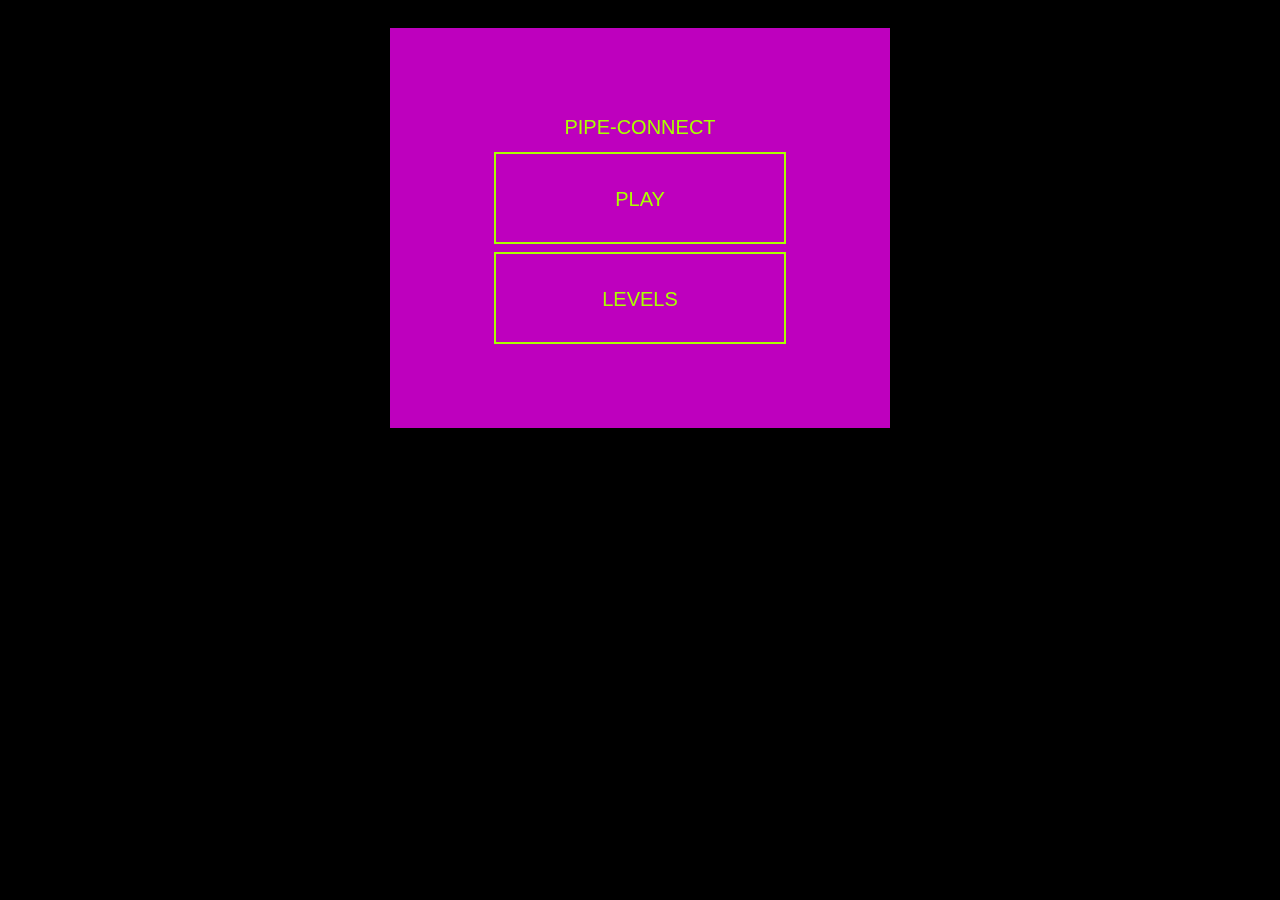
<file: pipe-game/index.html>
<!DOCTYPE html>
<html>
    <head>
        <title>PIPE-GAME</title>
        <link rel="stylesheet" href="style.css">
    </head>
    <body>
        <canvas id="screen" width="500" height="400"></canvas>
        <script type="module" src="app.js"></script>
    </body>
</html>
</file>
<file: style.css>
* {
    box-sizing: border-box;
    font-family: Arial, Helvetica, sans-serif;
    font-size: 3vmin;

    /* border: 1px solid blue; */
}

a, a:hover, a:visited, a:active, a:focus {
    text-decoration: none;
}

:root {
    font-family: Arial, Helvetica, sans-serif;

    --text-color: rgb(60, 60, 60);
    --button-fill: rgb(255, 100, 175);
    --button-inverse-fill: rgb(255, 255, 255);
}

body {
    margin: 0;
    /* border: 4px solid purple; */

    display: flex;
    flex-direction: column;
    align-items: center;
}

nav {
    position: fixed;
    top: 0px;
    left: 0px;
    width: 100%;
    height: 60px;
    background-color: white;
    border-bottom: 1px solid rgb(220, 220, 220);
    z-index: 1;

    display: flex;
    flex-direction: row;
    justify-content: flex-start;
    align-items: center;
}

.menu {
    min-width: 30px;
    height: 16px;
    margin-left: 10px;
    background-color: white;
    /* border-radius: 5px; */
    cursor: pointer;
    transition: all 125ms ease;

    display: none;
    flex-direction: column;
    justify-content: space-between;
}

.menu:hover * {
    background-color: rgb(160, 160, 160);
}

.bar {
    width: 100%;
    height: 20%;
    background-color: rgb(220, 220, 220);
    /* border-radius: 10px; */
    /* cursor: pointer; */
}

.logo {
    min-width: 250px;
    margin-left: 10px;
    padding-bottom: 6px;
    text-decoration: none;
    
    letter-spacing: .1em;
    color: var(--text-color);
    font-weight: bold;
    font-size: 40px;
    
    cursor: pointer;
}

.dropdown {
    position: fixed;
    top: 60px;
    height: 0px;
    width: 100vw;
    overflow: hidden;
    background-color: white;
    z-index: 2;

    display: flex;
    flex-direction: column;
    justify-content: flex-start;
    align-items: center;

    user-select: none;
}

.dropdown-button {
    border: 1px solid var(--button-fill);
    color: var(--button-fill);
    margin-top: 10px;
    width: 80vw;
    font-size: 20px;
    padding: 10px;
    text-align: center;
    letter-spacing: .1em;
    text-decoration: none;
}

.dropdown-social-links-wrapper {
    margin-top: 10px;
    width: 80px;

    display: flex;
    flex-direction: row;
    justify-content: space-evenly;
    align-items: center;
}

.dropdown-button:hover {
    color: var(--button-inverse-fill);
    background-color: var(--button-fill);
}

.home-text-wrapper {
    margin-top: 1vmin;

    display: flex;
    flex-direction: column;
    align-items: center;
}

.home-title {
    font-size: 12vmin;
    min-width: 200px;
    width: 70vw;
    /* margin-top: 50px; */
    color: var(--text-color);
    /* border: 1px solid blue; */
    border-bottom: 1px solid rgb(220, 220, 220);
    text-align: center;
}

.blurb {
    color: var(--text-color);
    margin: 10px 0px 40px 0px;
    letter-spacing: .3em;
}

.header {
    position: relative;
    font-size: 2em;
    color: rgb(30, 30, 30);
    max-width: 1000px;
}

section {
    margin-top: 100px;
    width: 100%;
    /* text-align: center; */
    /* border: 1px solid blue; */
    
    display: flex;
    flex-direction: row;
    justify-content: space-evenly;
    align-items: center;
}

.floating-arrow-icon {
    position: relative;
    top: 100px;

    align-self: center;
}

.arrow-icon {
    position: relative;
    left: 0px;

    align-self: flex-end;
}

.arrow {
    width: 10px;
    height: 10px;
    border-right: 2px solid var(--text-color);
    border-bottom: 2px solid var(--text-color);
    transform: rotate(45deg);
}

#skills {
    display: flex;
    flex-flow: row wrap;
    justify-content: center;
}

.icon-container {
    height: 80px;
    width: 80px;
    background-color: white;
    margin: 10px;
    padding: 10px;
    /* border-radius: 5px; */
    /* border: 1px solid rgb(220, 220, 220); */
    box-shadow: 0px 3px 6px 1px rgb(220, 220, 220);

    display: flex;
    justify-content: center;
    align-items: center;
}

.contact-button {
    position: relative;
    height: 45px;
    width: 180px;
    margin-left: 5px;
    margin-right: 10px;
    border: 1px solid var(--button-fill);

    color: var(--button-fill);
    letter-spacing: .1em;

    cursor: pointer;
    transition: all 100ms ease;
    user-select: none;

    /* display: flex;
    flex-direction: row;
    justify-content: space-evenly;
    align-items: center; */
}

.contact-text {
    position: absolute;
    left: 48px;
    top: 24%;
    width: 127px;
    /* border: 1px solid blue; */
    letter-spacing: .1em;

    display: flex;
    flex-direction: row;
    justify-content: center;
}

.contact-button:hover {
    background-color: var(--button-fill);
}

.contact-button:hover * {
    color: white;
    --button-fill: white;
}

.contact-icon {
    position: relative;
    top: 10%;
    left: 10px;
    height: 80%;
    width: auto;
}

.social-links-wrapper {
    margin-left: auto;
    padding-top: 6px;
    width: 80px;

    display: flex;
    flex-direction: row;
    justify-content: space-evenly;
    align-items: center;
}

.social-svg {
    width: 30px;
    height: auto;
}

.portfolio-button, .resume-button {
    position: relative;
    min-height: 60px;
    width: 50%;
    margin-top: 10px;

    text-decoration: none;
    
    cursor: pointer;
    transition: all 125ms ease;

    display: flex;
    flex-direction: row;
    justify-content: center;
    align-items: center;
}

.portfolio-button {
    background-color: var(--button-fill);
    color: white;
    max-width: 280px;
}

.resume-button {
    border: 1px solid var(--button-fill);
    color: var(--button-fill);
    max-width: 280px;;
}

.portfolio-text, .resume-text {
    /* position: absolute; */
    /* left: 50px;
    top: 12px; */
    /* width: 100%; */

    padding-left: 10px;

    letter-spacing: .1em;
    font-size: 1.5em;

    display: flex;
    flex-direction: row;
    justify-content: center;
}


.portfolio-button:hover {
    background-color: rgb(225, 70, 145);
}

.resume-button:hover {
    background-color: var(--button-fill);
}

.resume-button:hover * {
    color: white;
    --button-fill: white;
}

.portfolio-icon, .download-icon {
    /* position: absolute;
    left: 10px;
    top: 10px; */
    width: 20%;
    height: auto;
    max-width: 40px;
}

#portfolio {
    display: flex;
    flex-direction: column;
}

.title {
    max-width: 700px;
    height: 90px;
    margin-top: 20vmin;

    display: flex;
    flex-direction: row;
    justify-content: center;
    align-items: center;
}

.title-text {
    font-size: 10vmin;
    color: var(--text-color);
    margin-left: 30px;
}

.portfolio-title-icon {
    height: 2em;
    width: auto;
}

.about-title-icon {
    height: 2em;
    width: auto;
}

.about-blurb {
    font-size: 20px;
    line-height: 35px;
    max-width: 700px;
    color: var(--text-color);
    text-align: justify;
}

#about {
    margin-top: 15px;
    /* padding: 100px 0px 100px 0px; */
    max-width: 80vmin;
    /* border-top: 1px solid rgb(220, 220, 220); */
    /* border-bottom: 1px solid rgb(220, 220, 220); */

    display: flex;
    flex-direction: row;
    justify-content: space-evenly;
    align-items: center;
}

.project-section {
    /* width: 100vmin; */
    margin-top: 15px;
    /* border-top: 1px solid rgb(220, 220, 220); */
    border-bottom: 1px solid rgb(220, 220, 220);
    padding: 20px 10% 30px 10%;

    display: flex;
    flex-direction: row;
}

.image-container {
    width: 50vmin;
    height: 50vmin;
    box-shadow: 0px 3px 6px 1px rgb(220, 220, 220);

    display: flex;
    align-items: center;
    justify-content: center;;
}

.project-image {
    /* min-width: 100px; */
    width: 80%;
    height: auto;
    /* width: auto; */
    border: 1px solid rgb(220, 220, 220);
    /* border-radius: 5px; */
}

.project-text-wrapper {
    display: flex;
    flex-direction: column;
    justify-content: center;
    align-items: flex-end;
}

.project-name {
    padding-top: 10vmin;
    font-size: 2em;
    color: var(--text-color);
}

.project-blurb {
    max-width: 500px;
    padding:20px 0px 20px 0px;
    text-align: justify;
    font-size: 20px;

    color: var(--text-color);
}

.link-wrapper {
    display: flex;
    flex-flow: row wrap;
    justify-content: flex-end;
    align-items: center;
}

.project-link, .repo-link {
    height: 30px;
    width: 200px;
    padding: 20px 10px 20px 10px;
    margin: 0 0 10px 15px;

    background-color: var(--button-fill);

    text-decoration: none;
    cursor: pointer;
    transition: all 125ms ease;
    user-select: none;

    display: flex;
    flex-direction: row;
    justify-content: space-evenly;
    align-items: center;
}

.project-link:hover, .repo-link:hover {
    background-color: rgb(225, 70, 145);
}

.button-text {
    letter-spacing: .1em;
    font-size: 20px;
    color: rgb(255, 255, 255);
    padding-left: 10px;
}

.repo-svg {
    width: 16%;
    height: auto;
}

.play-svg {
    width: 14%;
    height: auto;
}

#contact {
    width: 80%;


    display: flex;
    flex-direction: column;
    justify-content: center;
    align-items: center;
}

.contact-title {
    color: var(--text-color);
    font-size: 2em;
    margin-bottom: 20px;
}

.contact-text {
    font-size: 20px;
}

.form {
    width: 100%;
    max-width: 700px;

    display: flex;
    flex-direction: column;
    justify-content: center;
    align-items: center;

    padding-bottom: 100px;
}

.name-email-wrapper {
    width: 100%;

    display: flex;
    flex-direction: row;
    justify-content: space-between;
}

.form-input {
    border: none;
    margin: 1%;
    background-color: rgb(245, 245, 245);
    border-radius: 0px;
    padding: 8px;
    font-size: 20px;
}

.text-input {
    width: 50%;
}

.textarea {
    width: 98%;
    height: 200px;
}

.form-input:focus {
    outline: none;
}

.submit-button {
    width: 50%;

    border: none;
    margin: 10px;
    padding: 10px;
    color: white;
    background-color: var(--button-fill);
    letter-spacing: .1em;;
    cursor: pointer;
    text-align: center;

    user-select: none;
    
}

.submit-button:hover {
    background-color: rgb(225, 70, 145);
}

.affirmation-screen {
    position: fixed;
    top: 0px;
    left: 0px;
    right: 0px;
    bottom: 0px;

    background-color: rgb(255, 255, 255, 0.5);
    z-index: 2;

    display: none;
    justify-content: center;
    align-items: center;
}

.affirmation-modal {
    /* height: 60%; */
    /* width: 80%; */

    font-size: 20px;
    padding: 20px;
    background-color: rgb(255, 255, 255);
    box-shadow: 0px 3px 6px 1px rgb(220, 220, 220);
    opacity: 1;
    /* border: 1px solid black; */

    display: flex;
    flex-direction: column;
    justify-content: center;
    align-items: center;
}

.accept-button {
    display: inline-block;

    background-color: var(--button-fill);
    color: white;
    padding: 10px 20px 10px 20px;
    margin-top: 20px;
    user-select: none;
    cursor: pointer;

    letter-spacing: .2em;
}

.accept-button:hover {
    background-color: rgb(225, 70, 145);;
}


.visible {
    display: flex;
}

@media screen and (max-width: 1000px) {
    .image-container {
        width: 80vmin;
        height: 80vmin;
        margin-bottom: 20px;
    }

    .project-section {
        flex-direction: column;
    }
}

@media screen and (max-width: 600px) {
    .social-links-wrapper {
        display: none;
    }

    .contact-button {
        display: none;
    }

    .menu {
        display: flex;
    }

    .about-blurb {
        line-height: 35px;
    }

    .project-blurb {
        line-height: 35px;
    }
}
</file>
<file: pipe-game/style.css>
:root {
  --render-color: rgb(170, 255, 0);
  --screen-color: rgb(190, 0, 190);
}

* {
  box-sizing: border-box;
  font-family:'Segoe UI', Tahoma, Geneva, Verdana, sans-serif;
  color: var(--render-color);
}

body {
  background-color: black;
  display: flex;
  flex-direction: row;
  justify-content: center;
}

#screen {
  position: relative;
  top: 20px;
  /* border: 2px solid var(--render-color); */
  /* background-color: var(--screen-color); */
}
</file>
